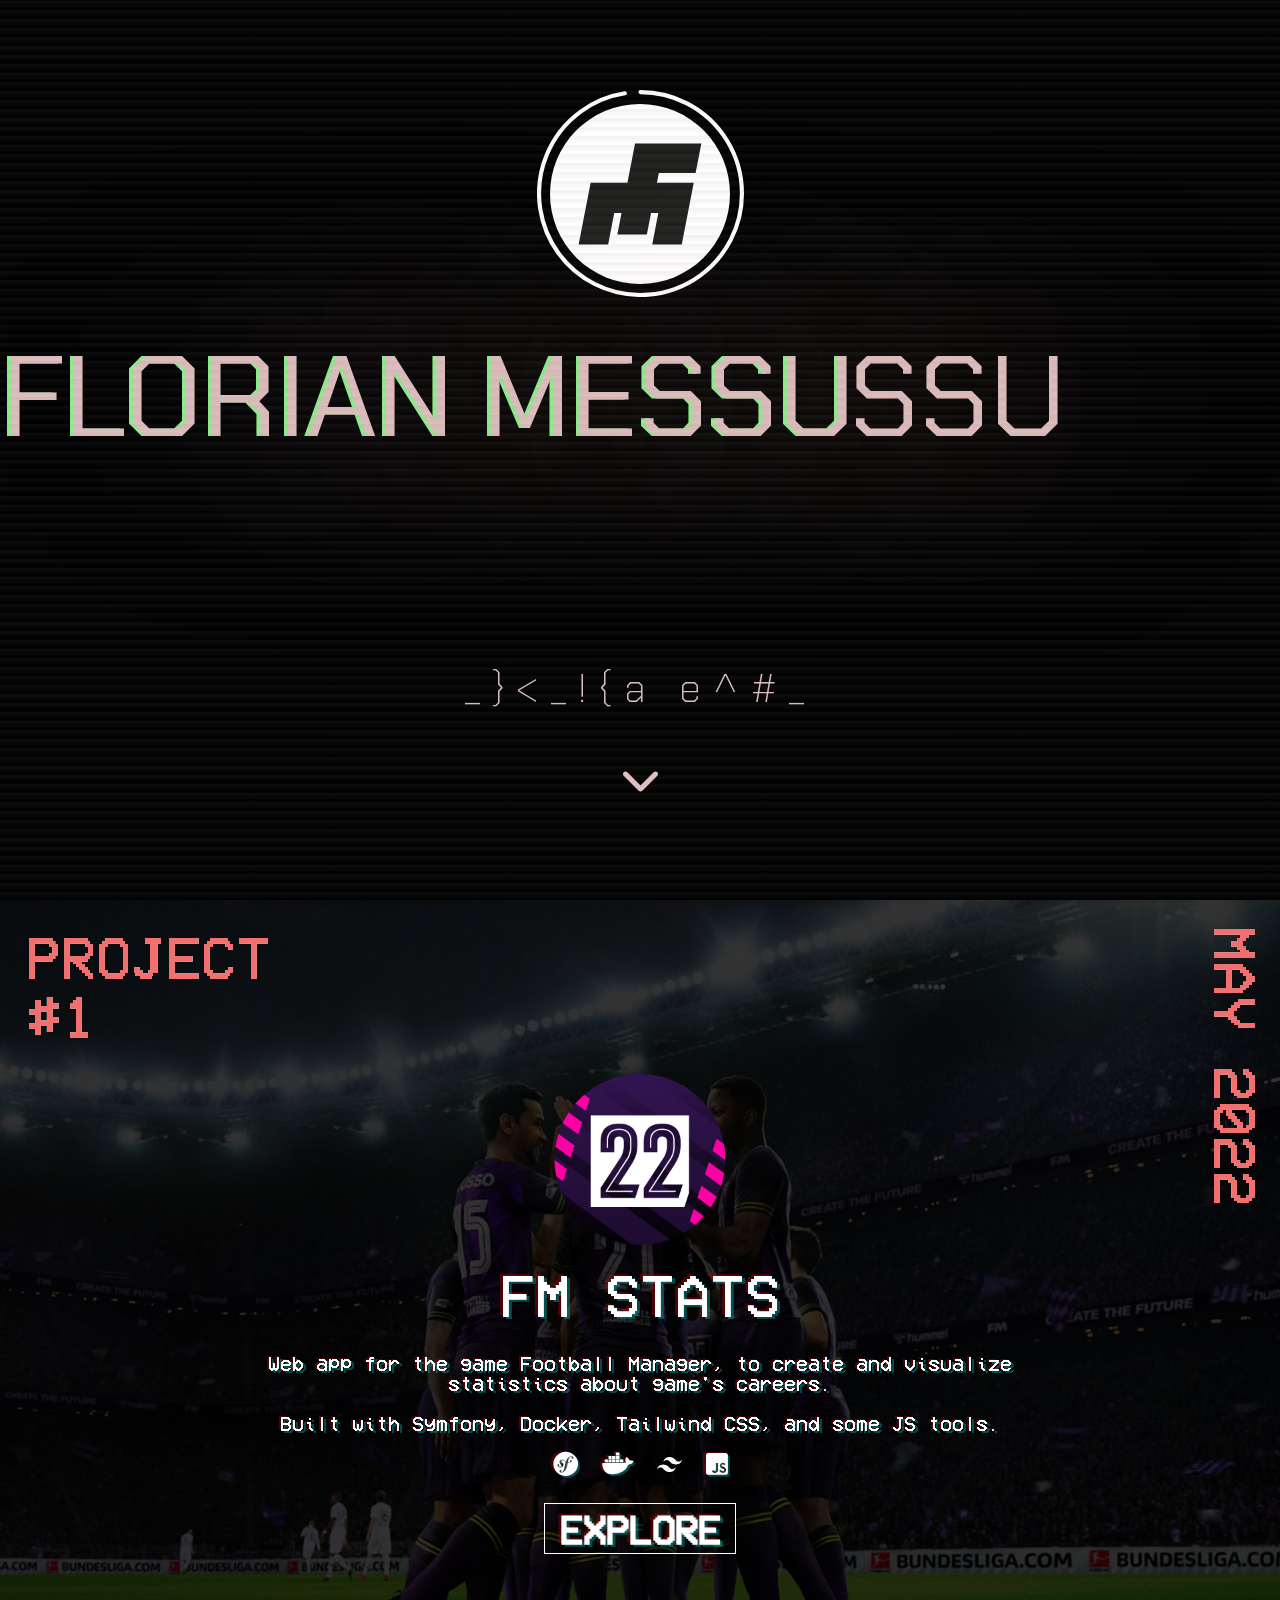
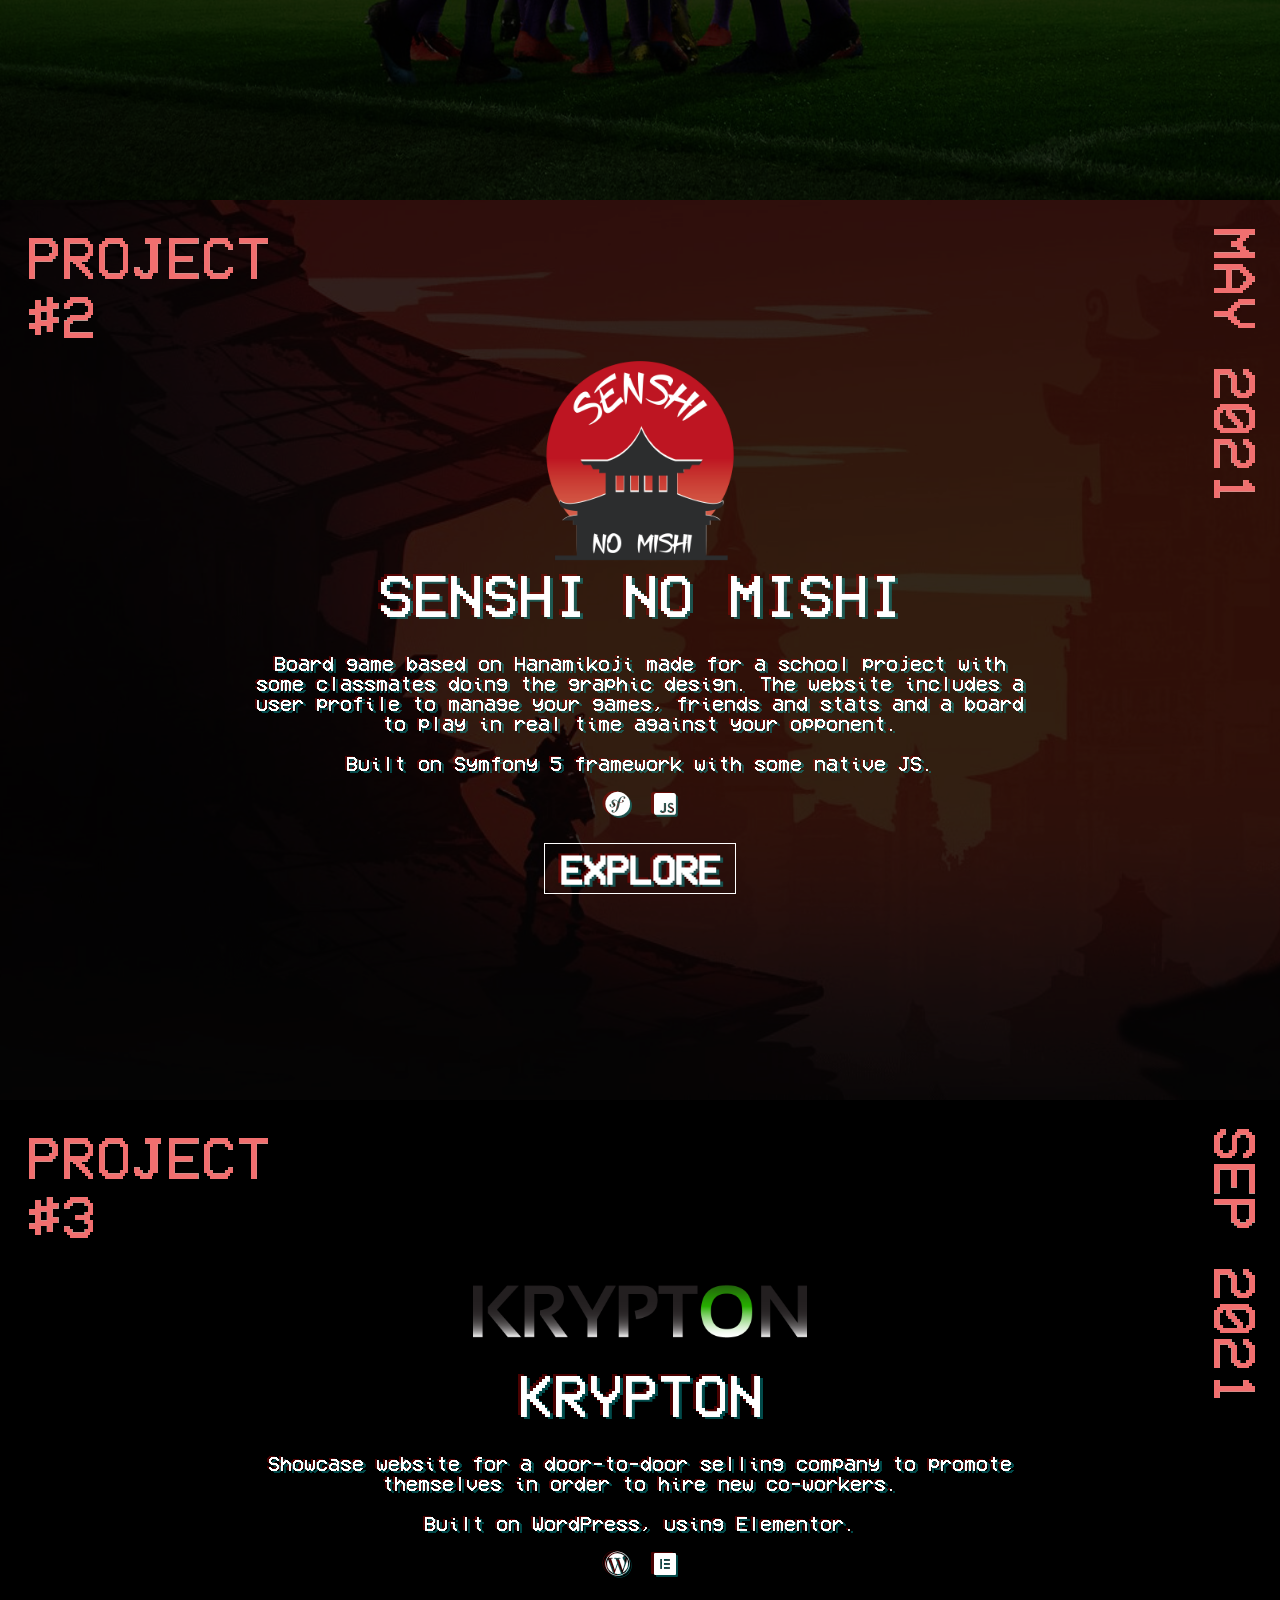
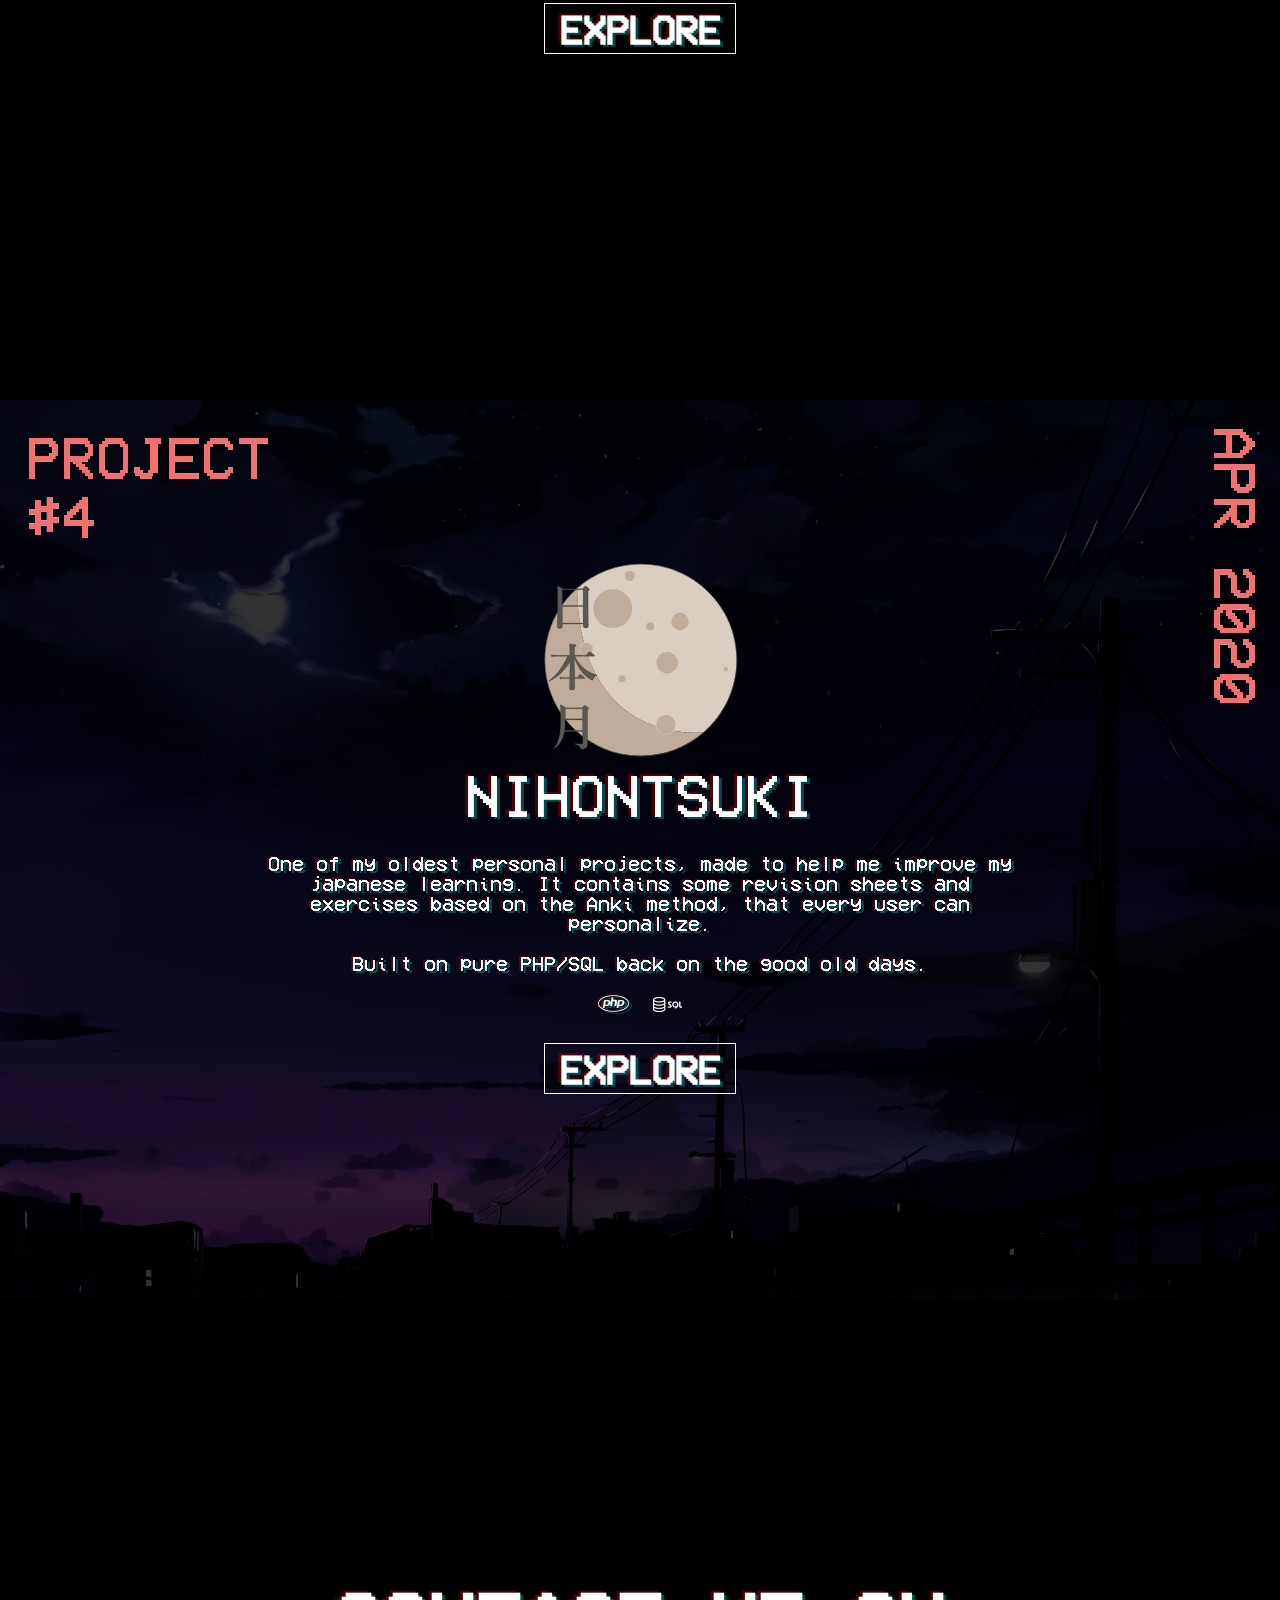
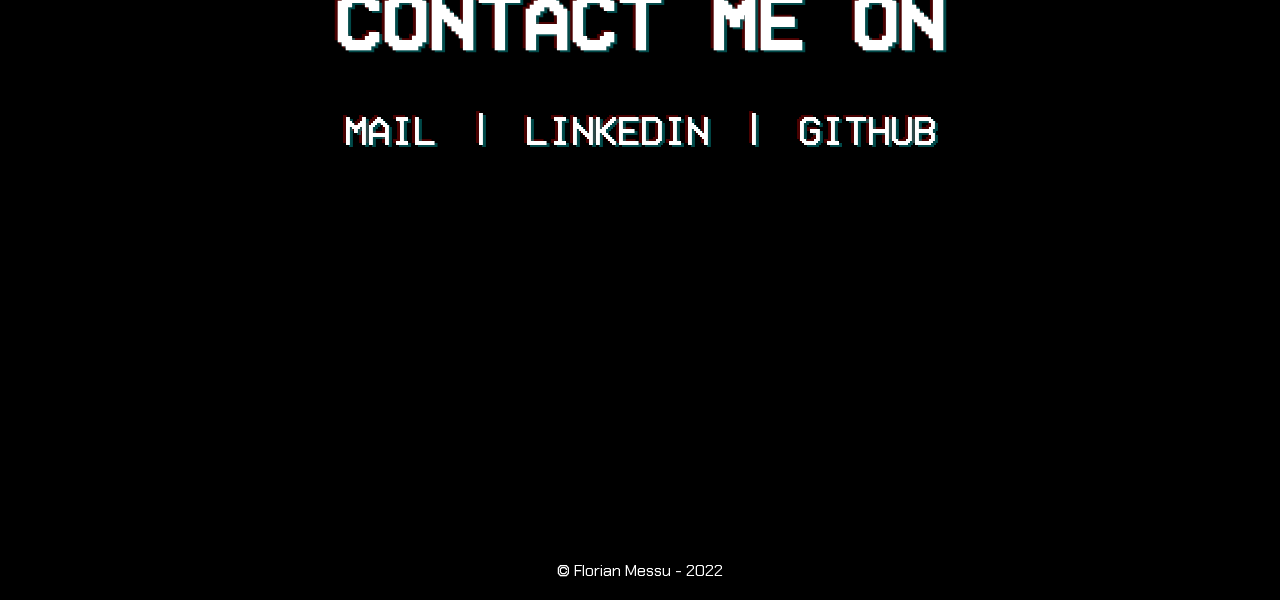
<file: index.html>
<!DOCTYPE html>
<html lang="en">
<head>
    <meta charset="UTF-8">
    <meta name="viewport" content="width=device-width, height=device-height, initial-scale=1, user-scalable=no">
    <title>Florian Messu - Full-Stack Developer</title>
    <link rel="icon" href="assets/favicon.svg">
    <link rel="stylesheet" href="css/style.css">
    <link rel="stylesheet" href="https://cdnjs.cloudflare.com/ajax/libs/font-awesome/6.0.0/css/all.min.css" integrity="sha512-9usAa10IRO0HhonpyAIVpjrylPvoDwiPUiKdWk5t3PyolY1cOd4DSE0Ga+ri4AuTroPR5aQvXU9xC6qOPnzFeg==" crossorigin="anonymous" referrerpolicy="no-referrer" />
</head>
<body>
    <section id="section1" class="scrollable-section">
        <div class="progress">
            <img src="assets/logo.svg" id="logo-load" alt="Logo Florian Messu">
        </div>
        <div class="glitch-container">
            <div class="glitch" data-text="FLORIAN MESSU">FLORIAN MESSU</div>
            <div class="glow">FLORIAN MESSU</div>
        </div>
        <p class="subtitle scramble-text"></p>
        <div class="scanlines"></div>
        <div class="scrollArrow" onclick="scrollSection(document.getElementById('section2'))"><i class="fas fa-chevron-down"></i></div>
    </section>
<!--    <section id="section2" class="venom-section project-section scrollable-section">-->
<!--        <div class="project-section-bg"></div>-->
<!--        <div class="project-section-content">-->
<!--            <div class="left-side">-->
<!--                <div class="glitch2">-->
<!--                    PROJECT<br>#1-->
<!--                </div>-->
<!--                <div class="glitch2">-->
<!--                    PROJECT<br>#1-->
<!--                </div>-->
<!--                <div class="glitch2">-->
<!--                    PROJECT<br>#1-->
<!--                </div>-->
<!--            </div>-->
<!--            <div class="right-side">-->
<!--                <div class="glitch2">-->
<!--                    MAY 2022-->
<!--                </div>-->
<!--                <div class="glitch2">-->
<!--                    MAY 2022-->
<!--                </div>-->
<!--                <div class="glitch2">-->
<!--                    MAY 2022-->
<!--                </div>-->
<!--            </div>-->
<!--            <div class="project-description">-->
<!--                <img src="assets/logo-venom.png" alt="Logo Venom" class="project-logo">-->
<!--                <div class="project-name">VENOM</div>-->
<!--                <div class="project-text">-->
<!--                    Internal platform for a door-to-door selling company to manage product sells, employees contracts, and many other features.<br><br>-->
<!--                    Built with Symfony, Docker, Tailwind CSS, and some JS tools.-->
<!--                    <div class="project-icons">-->
<!--                        <i class="fa-brands fa-symfony fa-lg"></i>&nbsp;-->
<!--                        <i class="fa-brands fa-docker fa-lg"></i>&nbsp;-->
<!--                        <img src="assets/tailwind-css-logo.png" height="15px" alt="Tailwind logo">&nbsp;-->
<!--                        <i class="fa-brands fa-js-square fa-lg"></i>-->
<!--                    </div>-->
<!--                </div>-->
<!--                <div class="project-link" onclick="window.open('soon.html')">EXPLORE</div>-->
<!--            </div>-->
<!--        </div>-->
<!--    </section>-->
    <section id="section2" class="fm-section project-section scrollable-section">
        <div class="project-section-bg"></div>
        <div class="project-section-content">
            <div class="left-side">
                <div class="glitch2">
                    PROJECT<br>#1
                </div>
                <div class="glitch2">
                    PROJECT<br>#1
                </div>
                <div class="glitch2">
                    PROJECT<br>#1
                </div>
            </div>
            <div class="right-side">
                <div class="glitch2">
                    MAY 2022
                </div>
                <div class="glitch2">
                    MAY 2022
                </div>
                <div class="glitch2">
                    MAY 2022
                </div>
            </div>
            <div class="project-description">
                <img src="assets/fm.png" alt="Logo FM" class="project-logo">
                <div class="project-name">FM STATS</div>
                <div class="project-text">
                    Web app for the game Football Manager, to create and visualize statistics about game's careers.<br><br>
                    Built with Symfony, Docker, Tailwind CSS, and some JS tools.
                    <div class="project-icons">
                        <i class="fa-brands fa-symfony fa-lg"></i>&nbsp;
                        <i class="fa-brands fa-docker fa-lg"></i>&nbsp;
                        <img src="assets/tailwind-css-logo.png" height="15px" alt="Tailwind logo">&nbsp;
                        <i class="fa-brands fa-js-square fa-lg"></i>
                    </div>
                </div>
                <div class="project-link" onclick="window.open('https://fm-stats.florianmessu.fr')">EXPLORE</div>
            </div>
        </div>
    </section>
    <section id="section3" class="senshinomishi-section project-section scrollable-section">
        <div class="project-section-bg"></div>
        <div class="project-section-content">
            <div class="left-side">
                <div class="glitch2">
                    PROJECT<br>#2
                </div>
                <div class="glitch2">
                    PROJECT<br>#2
                </div>
                <div class="glitch2">
                    PROJECT<br>#2
                </div>
            </div>
            <div class="right-side">
                <div class="glitch2">
                    MAY 2021
                </div>
                <div class="glitch2">
                    MAY 2021
                </div>
                <div class="glitch2">
                    MAY 2021
                </div>
            </div>
            <div class="project-description">
                <img src="assets/logo-senshinomishi.png" alt="Logo Senshi no Mishi" class="project-logo">
                <div class="project-name">SENSHI NO MISHI</div>
                <div class="project-text">
                    Board game based on Hanamikoji made for a school project with some classmates doing the graphic design.
                    The website includes a user profile to manage your games, friends and stats and a board to play in real time against your opponent.<br><br>
                    Built on Symfony 5 framework with some native JS.
                    <div class="project-icons">
                        <i class="fa-brands fa-symfony fa-lg"></i>&nbsp;
                        <i class="fa-brands fa-js-square fa-lg"></i>
                    </div>
                </div>
                <div class="project-link" onclick="window.open('/senshinomishi')">EXPLORE</div>
            </div>
        </div>
    </section>
    <section id="section4" class="krypton-section project-section scrollable-section">
        <div class="project-section-bg"></div>
        <div class="project-section-content">
            <div class="left-side">
                <div class="glitch2">
                    PROJECT<br>#3
                </div>
                <div class="glitch2">
                    PROJECT<br>#3
                </div>
                <div class="glitch2">
                    PROJECT<br>#3
                </div>
            </div>
            <div class="right-side">
                <div class="glitch2">
                    SEP 2021
                </div>
                <div class="glitch2">
                    SEP 2021
                </div>
                <div class="glitch2">
                    SEP 2021
                </div>
            </div>
            <div class="project-description">
                <img src="assets/logo-krypton.png" alt="Logo Krypton" class="project-logo-large">
                <div class="project-name">KRYPTON</div>
                <div class="project-text">
                    Showcase website for a door-to-door selling company to promote themselves in order to hire new co-workers.<br><br>
                    Built on WordPress, using Elementor.
                    <div class="project-icons">
                        <i class="fa-brands fa-wordpress fa-lg"></i>&nbsp;
                        <i class="fa-brands fa-elementor fa-lg"></i>
                    </div>
                </div>
                <div class="project-link" onclick="window.open('https://groupe-krypton.com')">EXPLORE</div>
            </div>
        </div>
    </section>
    <section id="section5" class="nihontsuki-section project-section scrollable-section">
        <div class="project-section-bg"></div>
        <div class="project-section-content">
            <div class="left-side">
                <div class="glitch2">
                    PROJECT<br>#4
                </div>
                <div class="glitch2">
                    PROJECT<br>#4
                </div>
                <div class="glitch2">
                    PROJECT<br>#4
                </div>
            </div>
            <div class="right-side">
                <div class="glitch2">
                    APR 2020
                </div>
                <div class="glitch2">
                    APR 2020
                </div>
                <div class="glitch2">
                    APR 2020
                </div>
            </div>
            <div class="project-description">
                <img src="assets/logo-nihontsuki.svg" alt="Logo NihonTsuki" class="project-logo">
                <div class="project-name">NIHONTSUKI</div>
                <div class="project-text">
                    One of my oldest personal projects, made to help me improve my japanese learning.
                    It contains some revision sheets and exercises based on the Anki method, that every user can personalize.<br><br>
                    Built on pure PHP/SQL back on the good old days.
                    <div class="project-icons">
                        <i class="fa-brands fa-php fa-lg"></i>&nbsp;
                        <img src="assets/logo-sql.png" alt="Logo SQL">
                    </div>
                </div>
                <div class="project-link" onclick="window.open('/nihontsuki')">EXPLORE</div>
            </div>
        </div>
    </section>
    <section id="section6" class="scrollable-section">
        <div class="contact-content">
            <h1>CONTACT ME ON</h1>
            <div class="contact-icons">
                <a href="mailto:florian.messu@gmail.com">MAIL</a><span class="contact-separator"> | </span>
                <a href="https://www.linkedin.com/in/florian-messu/" target="_blank">LINKEDIN</a><span class="contact-separator2"> | </span>
                <a href="https://github.com/flomess" target="_blank">GITHUB</a>
            </div>
        </div>
    </section>
    <footer>
        © Florian Messu - 2022
    </footer>
</body>
<script src="js/circle-progress.min.js"></script>
<script src="js/script.js"></script>
<script src="js/scramble-text.js"></script>
</html>
</file>
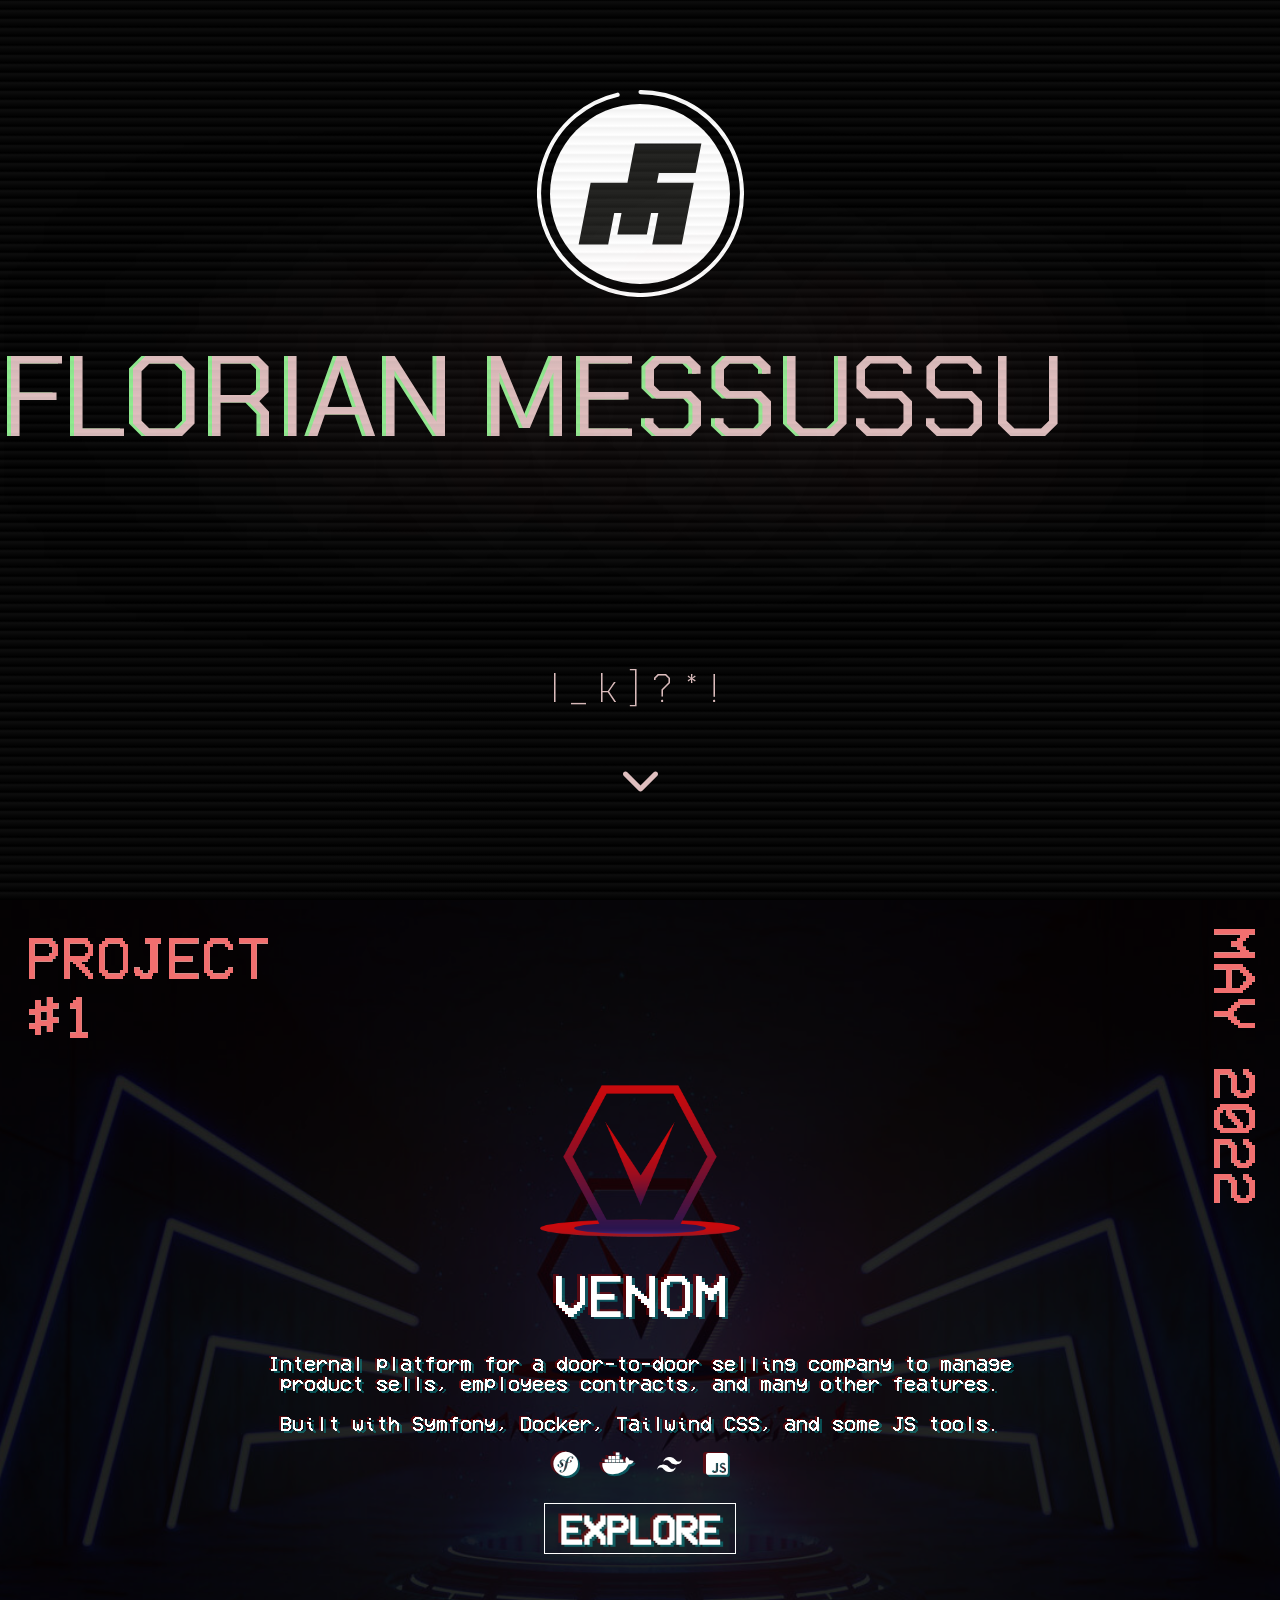
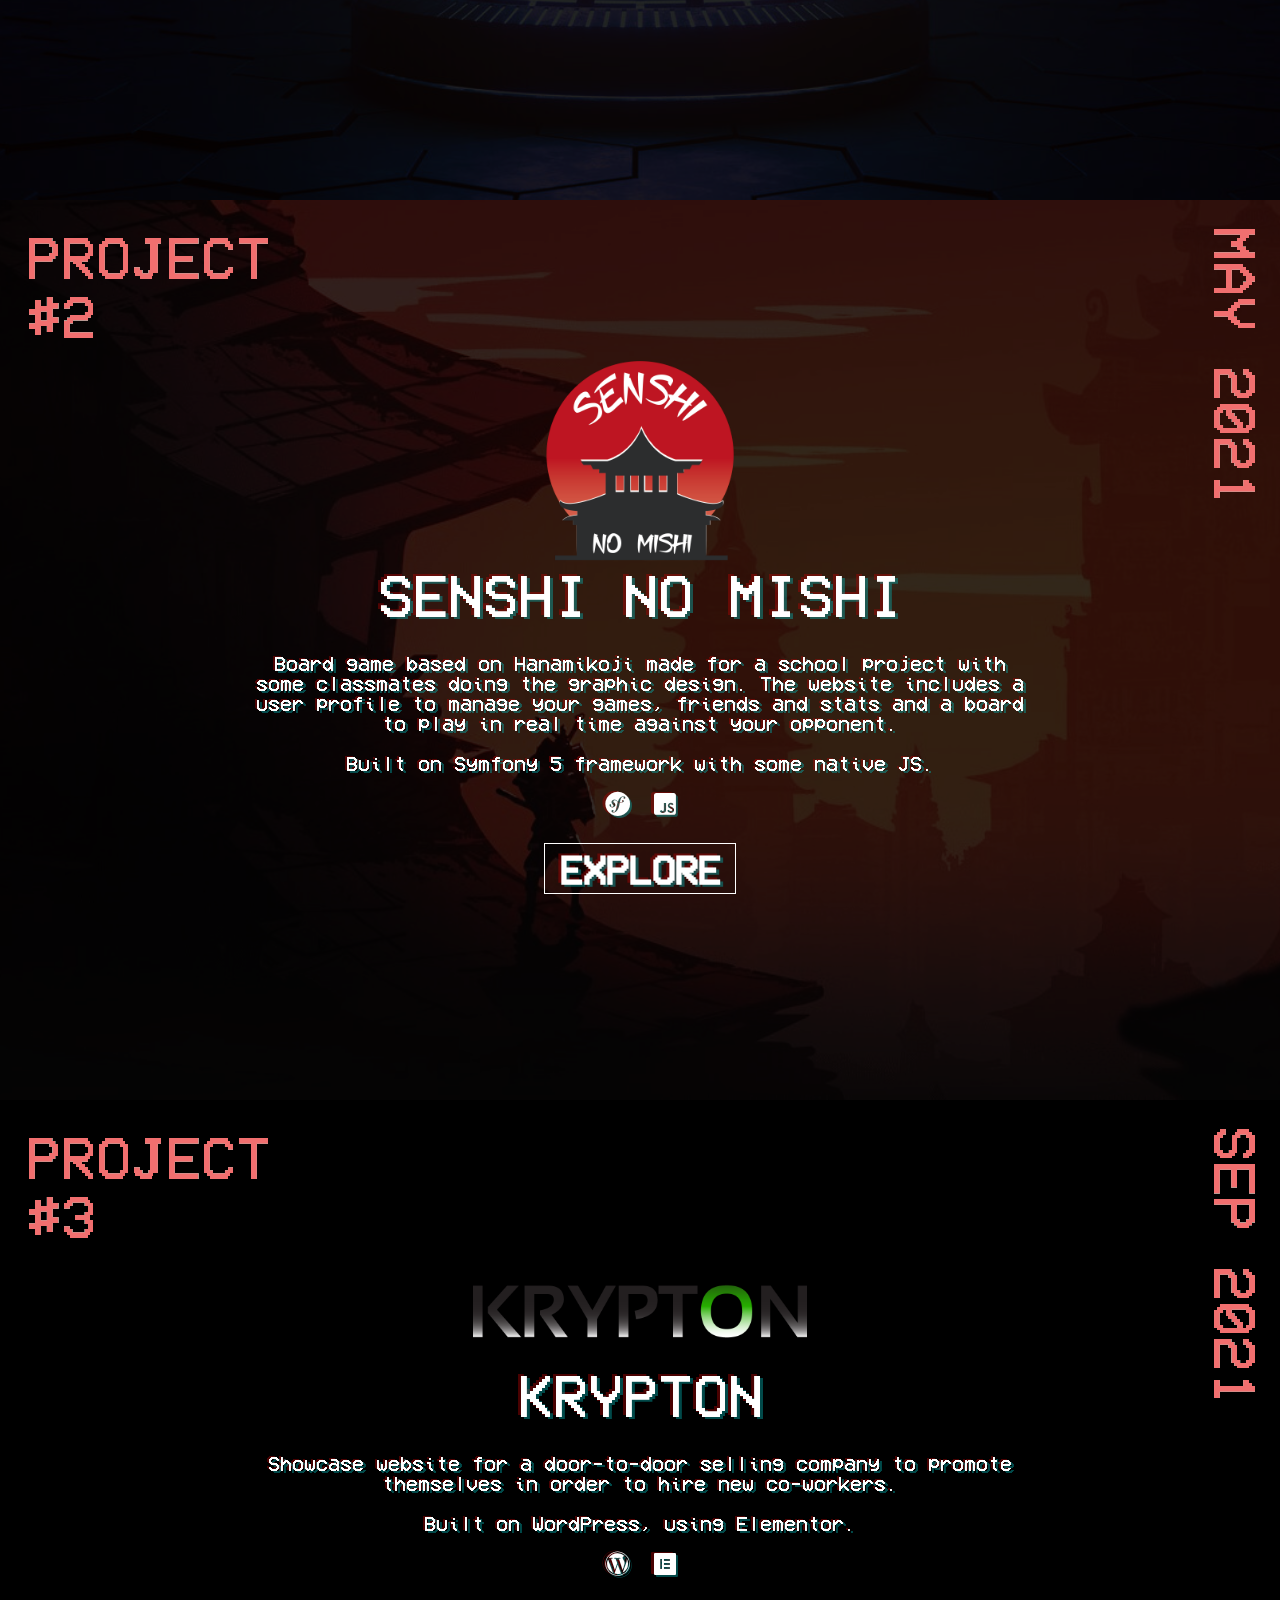
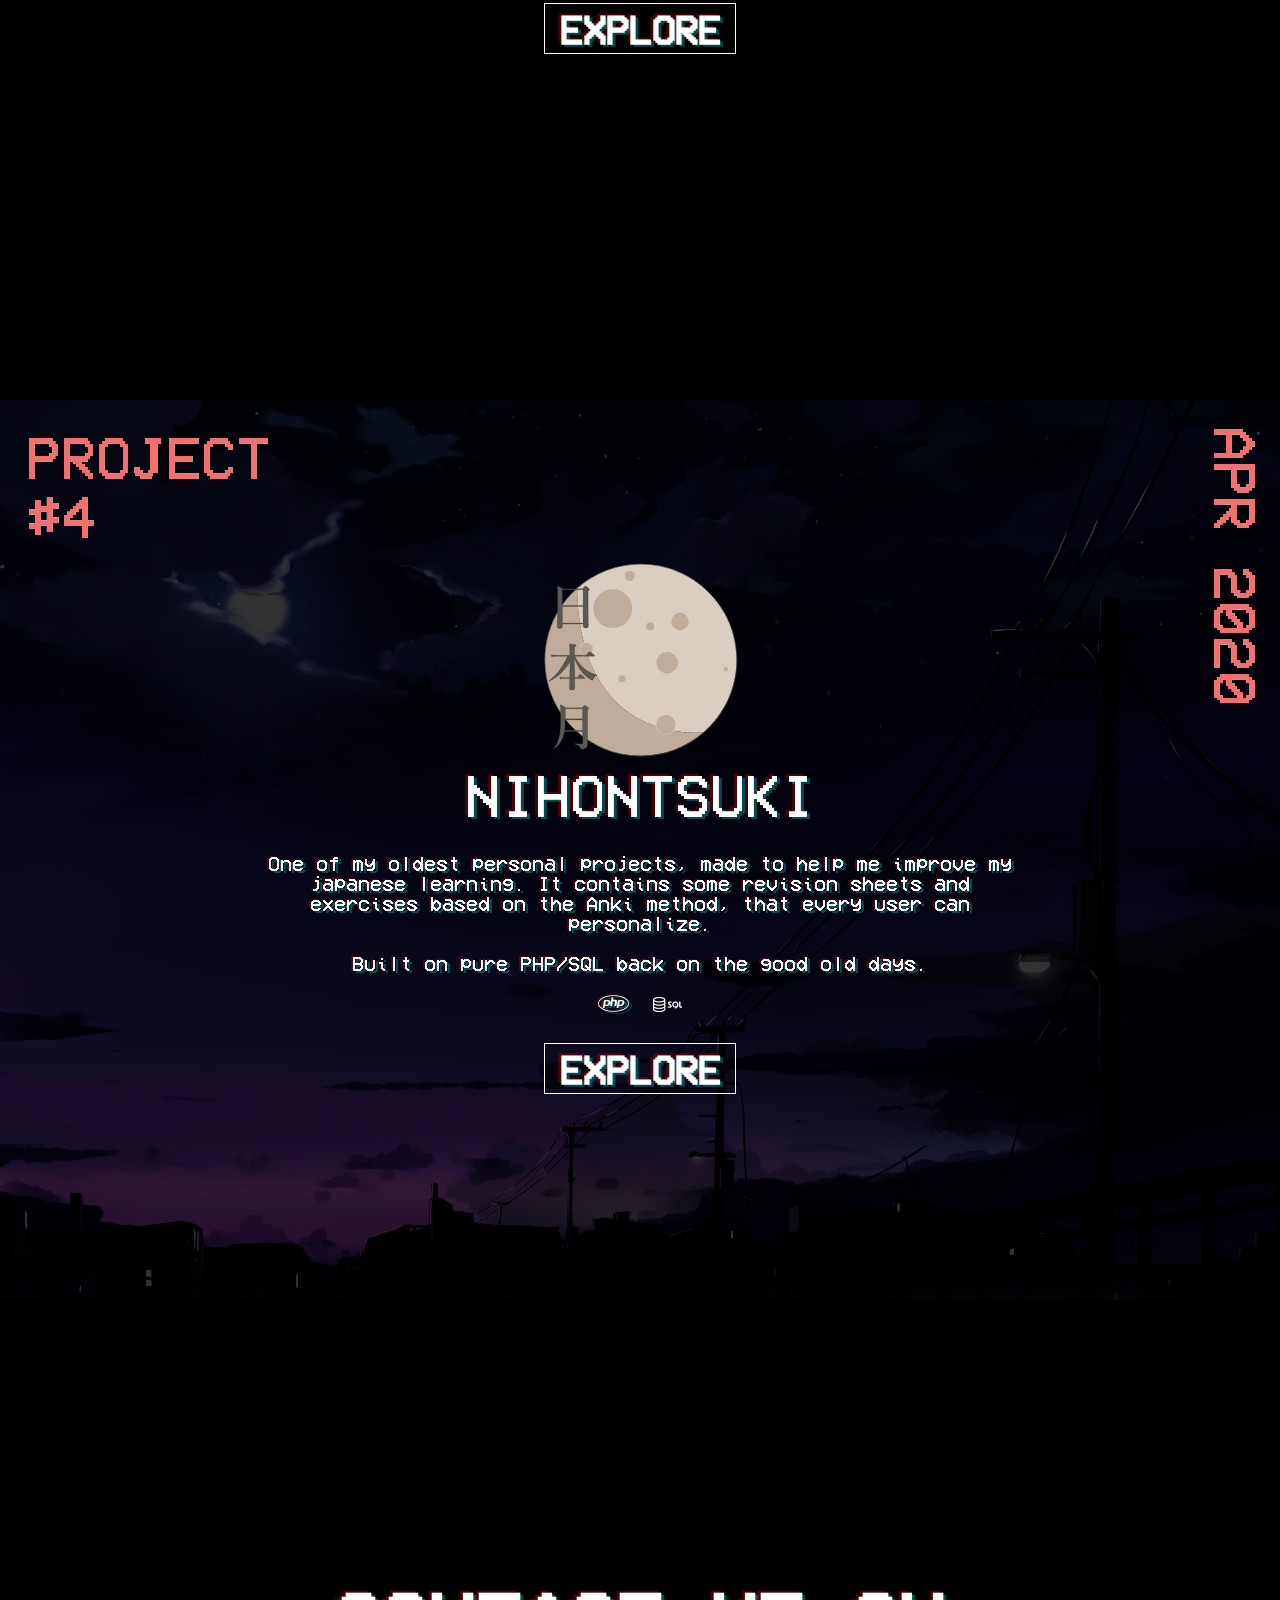
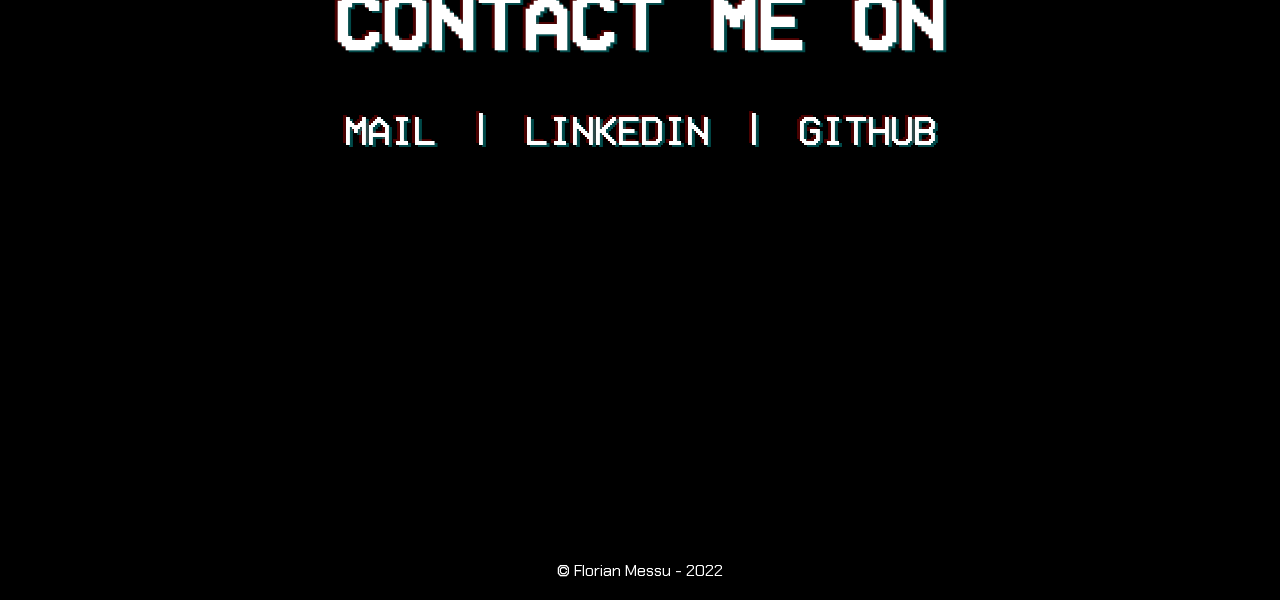
<file: app/index.html>
<!DOCTYPE html>
<html lang="en">
<head>
    <meta charset="UTF-8">
    <meta name="viewport" content="width=device-width, height=device-height, initial-scale=1, user-scalable=no">
    <title>Florian Messu - Full-Stack Developer</title>
    <link rel="icon" href="assets/favicon.svg">
    <link rel="stylesheet" href="css/style.css">
    <link rel="stylesheet" href="https://cdnjs.cloudflare.com/ajax/libs/font-awesome/6.0.0/css/all.min.css" integrity="sha512-9usAa10IRO0HhonpyAIVpjrylPvoDwiPUiKdWk5t3PyolY1cOd4DSE0Ga+ri4AuTroPR5aQvXU9xC6qOPnzFeg==" crossorigin="anonymous" referrerpolicy="no-referrer" />
</head>
<body>
    <section id="section1" class="scrollable-section">
        <div class="progress">
            <img src="assets/logo.svg" id="logo-load" alt="Logo Florian Messu">
        </div>
        <div class="glitch-container">
            <div class="glitch" data-text="FLORIAN MESSU">FLORIAN MESSU</div>
            <div class="glow">FLORIAN MESSU</div>
        </div>
        <p class="subtitle scramble-text"></p>
        <div class="scanlines"></div>
        <div class="scrollArrow" onclick="scrollSection(document.getElementById('section2'))"><i class="fas fa-chevron-down"></i></div>
    </section>
    <section id="section2" class="project-section scrollable-section">
        <div class="project-section-bg"></div>
        <div class="project-section-content">
            <div class="left-side">
                <div class="glitch2">
                    PROJECT<br>#1
                </div>
                <div class="glitch2">
                    PROJECT<br>#1
                </div>
                <div class="glitch2">
                    PROJECT<br>#1
                </div>
            </div>
            <div class="right-side">
                <div class="glitch2">
                    MAY 2022
                </div>
                <div class="glitch2">
                    MAY 2022
                </div>
                <div class="glitch2">
                    MAY 2022
                </div>
            </div>
            <div class="project-description">
                <img src="assets/logo-venom.png" alt="Logo Venom" class="project-logo">
                <div class="project-name">VENOM</div>
                <div class="project-text">
                    Internal platform for a door-to-door selling company to manage product sells, employees contracts, and many other features.<br><br>
                    Built with Symfony, Docker, Tailwind CSS, and some JS tools.
                    <div class="project-icons">
                        <i class="fa-brands fa-symfony fa-lg"></i>&nbsp;
                        <i class="fa-brands fa-docker fa-lg"></i>&nbsp;
                        <img src="assets/tailwind-css-logo.png" height="15px" alt="Tailwind logo">&nbsp;
                        <i class="fa-brands fa-js-square fa-lg"></i>
                    </div>
                </div>
                <div class="project-link" onclick="window.open('soon.html')">EXPLORE</div>
            </div>
        </div>
    </section>
    <section id="section3" class="project-section scrollable-section">
        <div class="project-section-bg"></div>
        <div class="project-section-content">
            <div class="left-side">
                <div class="glitch2">
                    PROJECT<br>#2
                </div>
                <div class="glitch2">
                    PROJECT<br>#2
                </div>
                <div class="glitch2">
                    PROJECT<br>#2
                </div>
            </div>
            <div class="right-side">
                <div class="glitch2">
                    MAY 2021
                </div>
                <div class="glitch2">
                    MAY 2021
                </div>
                <div class="glitch2">
                    MAY 2021
                </div>
            </div>
            <div class="project-description">
                <img src="assets/logo-senshinomishi.png" alt="Logo Senshi no Mishi" class="project-logo">
                <div class="project-name">SENSHI NO MISHI</div>
                <div class="project-text">
                    Board game based on Hanamikoji made for a school project with some classmates doing the graphic design.
                    The website includes a user profile to manage your games, friends and stats and a board to play in real time against your opponent.<br><br>
                    Built on Symfony 5 framework with some native JS.
                    <div class="project-icons">
                        <i class="fa-brands fa-symfony fa-lg"></i>&nbsp;
                        <i class="fa-brands fa-js-square fa-lg"></i>
                    </div>
                </div>
                <div class="project-link" onclick="window.open('/senshinomishi')">EXPLORE</div>
            </div>
        </div>
    </section>
    <section id="section4" class="project-section scrollable-section">
        <div class="project-section-bg"></div>
        <div class="project-section-content">
            <div class="left-side">
                <div class="glitch2">
                    PROJECT<br>#3
                </div>
                <div class="glitch2">
                    PROJECT<br>#3
                </div>
                <div class="glitch2">
                    PROJECT<br>#3
                </div>
            </div>
            <div class="right-side">
                <div class="glitch2">
                    SEP 2021
                </div>
                <div class="glitch2">
                    SEP 2021
                </div>
                <div class="glitch2">
                    SEP 2021
                </div>
            </div>
            <div class="project-description">
                <img src="assets/logo-krypton.png" alt="Logo Krypton" class="project-logo-large">
                <div class="project-name">KRYPTON</div>
                <div class="project-text">
                    Showcase website for a door-to-door selling company to promote themselves in order to hire new co-workers.<br><br>
                    Built on WordPress, using Elementor.
                    <div class="project-icons">
                        <i class="fa-brands fa-wordpress fa-lg"></i>&nbsp;
                        <i class="fa-brands fa-elementor fa-lg"></i>
                    </div>
                </div>
                <div class="project-link" onclick="window.open('https://groupe-krypton.com')">EXPLORE</div>
            </div>
        </div>
    </section>
    <section id="section5" class="project-section scrollable-section">
        <div class="project-section-bg"></div>
        <div class="project-section-content">
            <div class="left-side">
                <div class="glitch2">
                    PROJECT<br>#4
                </div>
                <div class="glitch2">
                    PROJECT<br>#4
                </div>
                <div class="glitch2">
                    PROJECT<br>#4
                </div>
            </div>
            <div class="right-side">
                <div class="glitch2">
                    APR 2020
                </div>
                <div class="glitch2">
                    APR 2020
                </div>
                <div class="glitch2">
                    APR 2020
                </div>
            </div>
            <div class="project-description">
                <img src="assets/logo-nihontsuki.svg" alt="Logo NihonTsuki" class="project-logo">
                <div class="project-name">NIHONTSUKI</div>
                <div class="project-text">
                    One of my oldest personal projects, made to help me improve my japanese learning.
                    It contains some revision sheets and exercises based on the Anki method, that every user can personalize.<br><br>
                    Built on pure PHP/SQL back on the good old days.
                    <div class="project-icons">
                        <i class="fa-brands fa-php fa-lg"></i>&nbsp;
                        <img src="assets/logo-sql.png" alt="Logo SQL">
                    </div>
                </div>
                <div class="project-link" onclick="window.open('/nihontsuki')">EXPLORE</div>
            </div>
        </div>
    </section>
    <section id="section6" class="scrollable-section">
        <div class="contact-content">
            <h1>CONTACT ME ON</h1>
            <div class="contact-icons">
                <a href="mailto:florian.messu@gmail.com">MAIL</a><span class="contact-separator"> | </span>
                <a href="https://www.linkedin.com/in/florian-messu/" target="_blank">LINKEDIN</a><span class="contact-separator2"> | </span>
                <a href="https://github.com/flomess" target="_blank">GITHUB</a>
            </div>
        </div>
    </section>
    <footer>
        © Florian Messu - 2022
    </footer>
</body>
<script src="js/circle-progress.min.js"></script>
<script src="js/script.js"></script>
<script src="js/scramble-text.js"></script>
</html>
</file>
<file: css/style.css>
@import url("https://fonts.googleapis.com/css2?family=Chakra+Petch&display=swap");
@font-face {
  font-family: "Real VHS Font";
  src: url("../assets/RealVhsFontRegular.ttf");
}
body {
  --glitchy-blue: rgba(2,183,182,0.4);
  --glitchy-red: rgba(183,2,2,0.4);
  --shadow-x-distance: 3px;
  --shadow-y-distance: 2px;
  margin: 0;
  width: 100vw;
  text-align: center;
  color: white;
  font-family: "Chakra Petch", sans-serif;
  background-color: black;
  overflow-x: hidden;
  box-sizing: border-box;
  -ms-overflow-style: none;
  scroll-behavior: smooth;
}
body section {
  height: 100vh;
}
body section .subtitle {
  font-weight: 100;
  font-size: 40px;
  color: #dfbfbf;
  letter-spacing: 0.3em;
  animation: glitch-2 3s 3.02s infinite;
}
@keyframes glitch-2 {
  1% {
    transform: rotateX(10deg) skewX(70deg);
  }
  2% {
    transform: rotateX(0deg) skewX(0deg);
  }
}
@keyframes glitch1 {
  0% {
    transform: none;
    opacity: 1;
  }
  7% {
    transform: skew(-0.5deg, -0.9deg);
    opacity: 0.75;
  }
  10% {
    transform: none;
    opacity: 1;
  }
  27% {
    transform: none;
    opacity: 1;
  }
  30% {
    transform: skew(0.8deg, -0.1deg);
    opacity: 0.75;
  }
  35% {
    transform: none;
    opacity: 1;
  }
  52% {
    transform: none;
    opacity: 1;
  }
  55% {
    transform: skew(-1deg, 0.2deg);
    opacity: 0.75;
  }
  50% {
    transform: none;
    opacity: 1;
  }
  72% {
    transform: none;
    opacity: 1;
  }
  75% {
    transform: skew(0.4deg, 1deg);
    opacity: 0.75;
  }
  80% {
    transform: none;
    opacity: 1;
  }
  100% {
    transform: none;
    opacity: 1;
  }
}
@keyframes glitch2 {
  0% {
    transform: none;
    opacity: 0.25;
  }
  7% {
    transform: translate(-2px, -3px);
    opacity: 0.5;
  }
  10% {
    transform: none;
    opacity: 0.25;
  }
  27% {
    transform: none;
    opacity: 0.25;
  }
  30% {
    transform: translate(-5px, -2px);
    opacity: 0.5;
  }
  35% {
    transform: none;
    opacity: 0.25;
  }
  52% {
    transform: none;
    opacity: 0.25;
  }
  55% {
    transform: translate(-5px, -1px);
    opacity: 0.5;
  }
  50% {
    transform: none;
    opacity: 0.25;
  }
  72% {
    transform: none;
    opacity: 0.25;
  }
  75% {
    transform: translate(-2px, -6px);
    opacity: 0.5;
  }
  80% {
    transform: none;
    opacity: 0.25;
  }
  100% {
    transform: none;
    opacity: 0.25;
  }
}
@keyframes glitch3 {
  0% {
    transform: none;
    opacity: 0.25;
  }
  7% {
    transform: translate(2px, 3px);
    opacity: 0.5;
  }
  10% {
    transform: none;
    opacity: 0.25;
  }
  27% {
    transform: none;
    opacity: 0.25;
  }
  30% {
    transform: translate(5px, 2px);
    opacity: 0.5;
  }
  35% {
    transform: none;
    opacity: 0.25;
  }
  52% {
    transform: none;
    opacity: 0.25;
  }
  55% {
    transform: translate(5px, 1px);
    opacity: 0.5;
  }
  50% {
    transform: none;
    opacity: 0.25;
  }
  72% {
    transform: none;
    opacity: 0.25;
  }
  75% {
    transform: translate(2px, 6px);
    opacity: 0.5;
  }
  80% {
    transform: none;
    opacity: 0.25;
  }
  100% {
    transform: none;
    opacity: 0.25;
  }
}
body section .contact-content {
  width: 60vw;
  margin: auto;
  padding-top: 25vh;
  text-align: center;
  font-family: "Real VHS Font";
  font-size: 40px;
  text-shadow: var(--shadow-x-distance) var(--shadow-y-distance) 0 var(--glitchy-blue), calc(var(--shadow-x-distance) * -1) calc(var(--shadow-y-distance) * -1) 0 var(--glitchy-red);
}
body section .contact-content h1 {
  animation: glitch-2 3s 3.02s infinite;
}
body section .contact-content .contact-icons a {
  --shadow-x-distance: 2px;
  --shadow-y-distance: 1px;
  margin: 10px;
  color: white;
  text-decoration: none;
  transition: all 0.3s ease-in-out;
}
body section .contact-content .contact-icons a i {
  font-size: 50px;
}
body section .contact-content .contact-icons a:hover {
  --shadow-x-distance: 5px;
  --shadow-y-distance: 4px;
  text-shadow: var(--shadow-x-distance) var(--shadow-y-distance) 0 var(--glitchy-blue), calc(var(--shadow-x-distance) * -1) calc(var(--shadow-y-distance) * -1) 0 var(--glitchy-red);
}
body footer {
  bottom: 0;
  margin-top: -40px;
}
body .scanlines {
  overflow: hidden;
  mix-blend-mode: difference;
}
body .scanlines::before {
  content: "";
  position: absolute;
  width: 100vw;
  height: 100vh;
  top: 0;
  left: 0;
  background: repeating-linear-gradient(to bottom, transparent 0%, rgba(255, 255, 255, 0.05) 0.2%, transparent 1%);
  animation: fudge 7s ease-in-out alternate infinite;
}
body .scanlines-2::before {
  top: 100vh;
}
body .scanlines-3::before {
  top: 200vh;
}
@keyframes fudge {
  from {
    transform: translate(0px, 0px);
  }
  to {
    transform: translate(0px, 2%);
  }
}
body #section1 {
  color: #dfbfbf;
}
body #section1 .progress {
  padding-top: 10vh;
}
body #section1 .circle-progress-value {
  stroke-width: 2px;
  stroke: white;
  stroke-linecap: round;
}
body #section1 .circle-progress-circle {
  stroke-width: 0;
}
body #section1 .circle-progress {
  width: 23vh;
  height: 23vh;
  background-image: url("../assets/logo.svg");
  background-size: 20vh;
  background-repeat: no-repeat;
  background-position: center;
}
body #section1 .circle-progress-text {
  display: none;
}
body #section1 #logo-load {
  padding-top: 25px;
  max-width: 20vh;
}
body #section1 .glitch-container {
  position: absolute;
  display: flex;
  justify-content: center;
  width: 100vw;
  padding-top: 20px;
}
body #section1 .glitch-container .glitch, body #section1 .glitch-container .glow {
  font-size: 9vw;
  white-space: nowrap;
  animation: glitch 4s 4s infinite;
}
body #section1 .glitch-container .glitch::after, body #section1 .glitch-container .glow::after {
  content: attr(data-text);
  position: absolute;
  left: 2px;
  text-shadow: -0.3vw 0 lightgreen;
  background: black;
  overflow: hidden;
  animation: glitch 4s 4s infinite;
}
body #section1 .glow {
  text-shadow: 0 0 1000px #dfbfbf;
  color: transparent;
  position: absolute;
}
@keyframes glitch {
  1% {
    transform: rotateX(10deg) skewX(90deg);
  }
  2% {
    transform: rotateX(0deg) skewX(0deg);
  }
}
body #section1 .scrollArrow {
  position: absolute;
  width: 100vw;
  cursor: pointer;
  font-size: 40px;
  animation: floating 3s ease-in-out infinite;
}
@keyframes floating {
  0% {
    transform: translate(0, 0px);
  }
  50% {
    transform: translate(0, 15px);
  }
  100% {
    transform: translate(0, 0px);
  }
}
body #section1 p {
  margin-top: 30vh;
}
body .project-section {
  font-family: "Real VHS Font";
  font-size: 60px;
}
body .project-section .project-section-content {
  position: relative;
  padding: 2%;
}
body .project-section .project-section-content .left-side {
  float: left;
  text-align: left;
}
body .project-section .project-section-content .glitch2 {
  position: absolute;
  color: #fff;
  animation: glitch1 2.5s infinite;
}
body .project-section .project-section-content .glitch2:nth-child(2) {
  color: #67f3da;
  animation: glitch2 2.5s infinite;
}
body .project-section .project-section-content .glitch2:nth-child(3) {
  color: #f16f6f;
  animation: glitch3 2.5s infinite;
}
body .project-section .project-section-content .right-side {
  right: 1%;
  position: absolute;
  writing-mode: vertical-rl;
  height: 100vh;
}
body .project-section .project-section-content .project-description {
  width: 60vw;
  margin: auto;
  margin-top: 15vh;
  text-align: center;
}
body .project-section .project-section-content .project-description .project-logo {
  max-width: 200px;
}
body .project-section .project-section-content .project-description .project-logo-large {
  max-height: 100px;
}
body .project-section .project-section-content .project-description .project-name {
  text-shadow: var(--shadow-x-distance) var(--shadow-y-distance) 0 var(--glitchy-blue), calc(var(--shadow-x-distance) * -1) calc(var(--shadow-y-distance) * -1) 0 var(--glitchy-red);
  animation: glitch-2 3s 3.02s infinite;
}
body .project-section .project-section-content .project-description .project-text {
  --shadow-x-distance: 2.5px;
  --shadow-y-distance: 1.5px;
  text-shadow: var(--shadow-x-distance) var(--shadow-y-distance) 0 var(--glitchy-blue), calc(var(--shadow-x-distance) * -1) calc(var(--shadow-y-distance) * -1) 0 var(--glitchy-red);
  font-size: 20px;
  margin-top: 30px;
}
body .project-section .project-section-content .project-description .project-text .project-icons {
  margin-top: 20px;
}
body .project-section .project-section-content .project-description .project-link {
  cursor: pointer;
  border: 1px solid #fff;
  padding: 5px;
  font-size: 40px;
  width: 180px;
  margin: auto;
  margin-top: 30px;
  font-weight: bold;
  transition: ease-in 0.3s;
  text-shadow: var(--shadow-x-distance) var(--shadow-y-distance) 0 var(--glitchy-blue), calc(var(--shadow-x-distance) * -1) calc(var(--shadow-y-distance) * -1) 0 var(--glitchy-red);
}
body .project-section .project-section-content .project-description .project-link:hover {
  background-color: #fff;
  color: black;
  mix-blend-mode: screen;
}
body .project-section-bg {
  position: absolute;
  width: 100%;
  height: 100vh;
  background-size: cover;
  background-repeat: no-repeat;
  background-position-x: center;
  filter: brightness(0.2);
}
body .project-section-bg:before {
  content: "";
  position: absolute;
  left: 0;
  width: 100%;
  height: 100%;
  background-size: cover;
  background-repeat: no-repeat;
  background-position-x: center;
  opacity: 0.5;
  mix-blend-mode: hard-light;
  animation: bg-glitch2 10s linear infinite;
}
body .project-section:hover > .project-section-bg:before {
  animation: bg-glitch1 1s linear infinite;
}
body .venom-section .project-section-bg {
  background-image: url("../assets/bg-venom.jpg");
}
body .venom-section .project-section-bg:before {
  background-image: url("../assets/bg-venom.jpg");
}
body .fm-section .project-section-bg {
  background-image: url("../assets/bg-fm.jpg");
}
body .fm-section .project-section-bg:before {
  background-image: url("../assets/bg-fm.jpg");
}
body .senshinomishi-section .project-section-bg {
  background-image: url("../assets/bg-senshinomishi.jpg");
}
body .senshinomishi-section .project-section-bg:before {
  background-image: url("../assets/bg-senshinomishi.jpg");
}
body .krypton-section .project-section-bg {
  background-image: url("https://groupe-krypton.com/wp-content/uploads/2021/11/pexels-pixabay-414807-scaled.jpg");
}
body .krypton-section .project-section-bg:before {
  background-image: url("https://groupe-krypton.com/wp-content/uploads/2021/11/pexels-pixabay-414807-scaled.jpg");
}
body .nihontsuki-section .project-section-bg {
  background-image: url("../assets/bg-nihontsuki.png");
}
body .nihontsuki-section .project-section-bg:before {
  background-image: url("../assets/bg-nihontsuki.png");
}
@keyframes bg-glitch1 {
  0% {
    background-position: center 0;
    filter: hue-rotate(0deg);
  }
  10% {
    background-position: 5px 0;
  }
  20% {
    background-position: -5px 0;
  }
  30% {
    background-position: 15px 0;
  }
  40% {
    background-position: -5px 0;
  }
  50% {
    background-position: -25px 0;
  }
  60% {
    background-position: -50px 0;
  }
  70% {
    background-position: center -20px;
  }
  80% {
    background-position: -60px -20px;
  }
  90% {
    background-position: -100px -20px;
  }
  100% {
    background-position: center 0;
    filter: hue-rotate(360deg);
  }
}
@keyframes bg-glitch2 {
  0% {
    background-position: center 0;
    filter: hue-rotate(0deg);
  }
  10% {
    background-position: 15px 0;
  }
  15% {
    background-position: -15px 0;
  }
  20% {
    filter: hue-rotate(360deg);
  }
  25% {
    background-position: center 0;
    filter: hue-rotate(0deg);
  }
  100% {
    background-position: center 0;
    filter: hue-rotate(0deg);
  }
}
@media screen and (max-width: 900px) {
  body .project-section .project-section-content .project-description {
    width: 95%;
    margin-top: 5vh;
  }
  body .project-section .project-section-content .right-side {
    display: none;
  }
  body .project-section:hover > .project-section-bg:before {
    animation: none;
  }
  body section .contact-content .contact-icons .contact-separator2 {
    display: none;
  }
}
@media screen and (max-width: 650px) {
  body .project-section .project-section-content .left-side {
    display: none;
  }
  body section .contact-content .contact-icons .contact-separator {
    display: none;
  }
}
@media screen and (max-width: 480px) {
  body #section1 .subtitle {
    font-size: 30px;
    padding-left: 10%;
    padding-right: 10%;
  }
}
@media screen and (max-width: 330px) {
  body #section1 .subtitle {
    font-size: 25px;
  }
}
@media screen and (max-height: 1100px) and (min-width: 900px) and (max-width: 1400px) {
  body #section1 p {
    margin-top: 40vh;
  }
}
@media screen and (max-height: 800px) and (min-width: 900px) {
  body #section1 p {
    margin-top: 30vh;
  }
}
@media screen and (max-height: 700px) {
  body #section1 .subtitle {
    font-size: 30px;
    padding-left: 10%;
    padding-right: 10%;
  }
  body .project-section .project-section-content .project-description {
    width: 95%;
    margin-top: 5vh;
  }
}
@media screen and (max-height: 700px) and (max-width: 580px) {
  body .project-section .project-section-content .project-description .project-logo {
    max-width: 150px;
  }
  body .project-section .project-section-content .project-description .project-logo-large {
    max-width: 300px;
  }
  body .project-section .project-section-content .project-description .project-name {
    font-size: 30px;
  }
  body .project-section .project-section-content .project-description .project-link {
    font-size: 30px;
  }
  body .project-section .project-section-content .left-side {
    display: none;
  }
  body section .contact-content {
    padding-top: 10vh;
    font-size: 30px;
  }
}
@media screen and (max-height: 650px) and (max-width: 330px) {
  body #section1 p {
    margin-top: 20vh;
  }
}
@media screen and (max-height: 500px) {
  body .project-section .project-section-content .project-description .project-logo {
    max-width: 120px;
  }
  body .project-section .project-section-content .project-description .project-logo-large {
    max-width: 250px;
  }
  body .project-section .project-section-content .project-description .project-text {
    font-size: 15px;
  }
  body .project-section .project-section-content .project-description .project-link {
    font-size: 20px;
  }
}

::-webkit-scrollbar {
  display: none;
}

/*# sourceMappingURL=style.css.map */
</file>
<file: app/css/style.css>
@import url("https://fonts.googleapis.com/css2?family=Chakra+Petch&display=swap");
@font-face {
  font-family: "Real VHS Font";
  src: url("../assets/RealVhsFontRegular.ttf");
}
body {
  --glitchy-blue: rgba(2,183,182,0.4);
  --glitchy-red: rgba(183,2,2,0.4);
  --shadow-x-distance: 3px;
  --shadow-y-distance: 2px;
  margin: 0;
  width: 100vw;
  text-align: center;
  color: white;
  font-family: "Chakra Petch", sans-serif;
  background-color: black;
  overflow-x: hidden;
  box-sizing: border-box;
  -ms-overflow-style: none;
  scroll-behavior: smooth;
}
body section {
  height: 100vh;
}
body section .subtitle {
  font-weight: 100;
  font-size: 40px;
  color: #dfbfbf;
  letter-spacing: 0.3em;
  animation: glitch-2 3s 3.02s infinite;
}
@keyframes glitch-2 {
  1% {
    transform: rotateX(10deg) skewX(70deg);
  }
  2% {
    transform: rotateX(0deg) skewX(0deg);
  }
}
@keyframes glitch1 {
  0% {
    transform: none;
    opacity: 1;
  }
  7% {
    transform: skew(-0.5deg, -0.9deg);
    opacity: 0.75;
  }
  10% {
    transform: none;
    opacity: 1;
  }
  27% {
    transform: none;
    opacity: 1;
  }
  30% {
    transform: skew(0.8deg, -0.1deg);
    opacity: 0.75;
  }
  35% {
    transform: none;
    opacity: 1;
  }
  52% {
    transform: none;
    opacity: 1;
  }
  55% {
    transform: skew(-1deg, 0.2deg);
    opacity: 0.75;
  }
  50% {
    transform: none;
    opacity: 1;
  }
  72% {
    transform: none;
    opacity: 1;
  }
  75% {
    transform: skew(0.4deg, 1deg);
    opacity: 0.75;
  }
  80% {
    transform: none;
    opacity: 1;
  }
  100% {
    transform: none;
    opacity: 1;
  }
}
@keyframes glitch2 {
  0% {
    transform: none;
    opacity: 0.25;
  }
  7% {
    transform: translate(-2px, -3px);
    opacity: 0.5;
  }
  10% {
    transform: none;
    opacity: 0.25;
  }
  27% {
    transform: none;
    opacity: 0.25;
  }
  30% {
    transform: translate(-5px, -2px);
    opacity: 0.5;
  }
  35% {
    transform: none;
    opacity: 0.25;
  }
  52% {
    transform: none;
    opacity: 0.25;
  }
  55% {
    transform: translate(-5px, -1px);
    opacity: 0.5;
  }
  50% {
    transform: none;
    opacity: 0.25;
  }
  72% {
    transform: none;
    opacity: 0.25;
  }
  75% {
    transform: translate(-2px, -6px);
    opacity: 0.5;
  }
  80% {
    transform: none;
    opacity: 0.25;
  }
  100% {
    transform: none;
    opacity: 0.25;
  }
}
@keyframes glitch3 {
  0% {
    transform: none;
    opacity: 0.25;
  }
  7% {
    transform: translate(2px, 3px);
    opacity: 0.5;
  }
  10% {
    transform: none;
    opacity: 0.25;
  }
  27% {
    transform: none;
    opacity: 0.25;
  }
  30% {
    transform: translate(5px, 2px);
    opacity: 0.5;
  }
  35% {
    transform: none;
    opacity: 0.25;
  }
  52% {
    transform: none;
    opacity: 0.25;
  }
  55% {
    transform: translate(5px, 1px);
    opacity: 0.5;
  }
  50% {
    transform: none;
    opacity: 0.25;
  }
  72% {
    transform: none;
    opacity: 0.25;
  }
  75% {
    transform: translate(2px, 6px);
    opacity: 0.5;
  }
  80% {
    transform: none;
    opacity: 0.25;
  }
  100% {
    transform: none;
    opacity: 0.25;
  }
}
body section .contact-content {
  width: 60vw;
  margin: auto;
  padding-top: 25vh;
  text-align: center;
  font-family: "Real VHS Font";
  font-size: 40px;
  text-shadow: var(--shadow-x-distance) var(--shadow-y-distance) 0 var(--glitchy-blue), calc(var(--shadow-x-distance) * -1) calc(var(--shadow-y-distance) * -1) 0 var(--glitchy-red);
}
body section .contact-content h1 {
  animation: glitch-2 3s 3.02s infinite;
}
body section .contact-content .contact-icons a {
  --shadow-x-distance: 2px;
  --shadow-y-distance: 1px;
  margin: 10px;
  color: white;
  text-decoration: none;
  transition: all 0.3s ease-in-out;
}
body section .contact-content .contact-icons a i {
  font-size: 50px;
}
body section .contact-content .contact-icons a:hover {
  --shadow-x-distance: 5px;
  --shadow-y-distance: 4px;
  text-shadow: var(--shadow-x-distance) var(--shadow-y-distance) 0 var(--glitchy-blue), calc(var(--shadow-x-distance) * -1) calc(var(--shadow-y-distance) * -1) 0 var(--glitchy-red);
}
body footer {
  bottom: 0;
  margin-top: -40px;
}
body .scanlines {
  overflow: hidden;
  mix-blend-mode: difference;
}
body .scanlines::before {
  content: "";
  position: absolute;
  width: 100vw;
  height: 100vh;
  top: 0;
  left: 0;
  background: repeating-linear-gradient(to bottom, transparent 0%, rgba(255, 255, 255, 0.05) 0.2%, transparent 1%);
  animation: fudge 7s ease-in-out alternate infinite;
}
body .scanlines-2::before {
  top: 100vh;
}
body .scanlines-3::before {
  top: 200vh;
}
@keyframes fudge {
  from {
    transform: translate(0px, 0px);
  }
  to {
    transform: translate(0px, 2%);
  }
}
body #section1 {
  color: #dfbfbf;
}
body #section1 .progress {
  padding-top: 10vh;
}
body #section1 .circle-progress-value {
  stroke-width: 2px;
  stroke: white;
  stroke-linecap: round;
}
body #section1 .circle-progress-circle {
  stroke-width: 0;
}
body #section1 .circle-progress {
  width: 23vh;
  height: 23vh;
  background-image: url("../assets/logo.svg");
  background-size: 20vh;
  background-repeat: no-repeat;
  background-position: center;
}
body #section1 .circle-progress-text {
  display: none;
}
body #section1 #logo-load {
  padding-top: 25px;
  max-width: 20vh;
}
body #section1 .glitch-container {
  position: absolute;
  display: flex;
  justify-content: center;
  width: 100vw;
  padding-top: 20px;
}
body #section1 .glitch-container .glitch, body #section1 .glitch-container .glow {
  font-size: 9vw;
  white-space: nowrap;
  animation: glitch 4s 4s infinite;
}
body #section1 .glitch-container .glitch::after, body #section1 .glitch-container .glow::after {
  content: attr(data-text);
  position: absolute;
  left: 2px;
  text-shadow: -0.3vw 0 lightgreen;
  background: black;
  overflow: hidden;
  animation: glitch 4s 4s infinite;
}
body #section1 .glow {
  text-shadow: 0 0 1000px #dfbfbf;
  color: transparent;
  position: absolute;
}
@keyframes glitch {
  1% {
    transform: rotateX(10deg) skewX(90deg);
  }
  2% {
    transform: rotateX(0deg) skewX(0deg);
  }
}
body #section1 .scrollArrow {
  position: absolute;
  width: 100vw;
  cursor: pointer;
  font-size: 40px;
  animation: floating 3s ease-in-out infinite;
}
@keyframes floating {
  0% {
    transform: translate(0, 0px);
  }
  50% {
    transform: translate(0, 15px);
  }
  100% {
    transform: translate(0, 0px);
  }
}
body #section1 p {
  margin-top: 30vh;
}
body .project-section {
  font-family: "Real VHS Font";
  font-size: 60px;
}
body .project-section .project-section-content {
  position: relative;
  padding: 2%;
}
body .project-section .project-section-content .left-side {
  float: left;
  text-align: left;
}
body .project-section .project-section-content .glitch2 {
  position: absolute;
  color: #fff;
  animation: glitch1 2.5s infinite;
}
body .project-section .project-section-content .glitch2:nth-child(2) {
  color: #67f3da;
  animation: glitch2 2.5s infinite;
}
body .project-section .project-section-content .glitch2:nth-child(3) {
  color: #f16f6f;
  animation: glitch3 2.5s infinite;
}
body .project-section .project-section-content .right-side {
  right: 1%;
  position: absolute;
  writing-mode: vertical-rl;
  height: 100vh;
}
body .project-section .project-section-content .project-description {
  width: 60vw;
  margin: auto;
  margin-top: 15vh;
  text-align: center;
}
body .project-section .project-section-content .project-description .project-logo {
  max-width: 200px;
}
body .project-section .project-section-content .project-description .project-logo-large {
  max-height: 100px;
}
body .project-section .project-section-content .project-description .project-name {
  text-shadow: var(--shadow-x-distance) var(--shadow-y-distance) 0 var(--glitchy-blue), calc(var(--shadow-x-distance) * -1) calc(var(--shadow-y-distance) * -1) 0 var(--glitchy-red);
  animation: glitch-2 3s 3.02s infinite;
}
body .project-section .project-section-content .project-description .project-text {
  --shadow-x-distance: 2.5px;
  --shadow-y-distance: 1.5px;
  text-shadow: var(--shadow-x-distance) var(--shadow-y-distance) 0 var(--glitchy-blue), calc(var(--shadow-x-distance) * -1) calc(var(--shadow-y-distance) * -1) 0 var(--glitchy-red);
  font-size: 20px;
  margin-top: 30px;
}
body .project-section .project-section-content .project-description .project-text .project-icons {
  margin-top: 20px;
}
body .project-section .project-section-content .project-description .project-link {
  cursor: pointer;
  border: 1px solid #fff;
  padding: 5px;
  font-size: 40px;
  width: 180px;
  margin: auto;
  margin-top: 30px;
  font-weight: bold;
  transition: ease-in 0.3s;
  text-shadow: var(--shadow-x-distance) var(--shadow-y-distance) 0 var(--glitchy-blue), calc(var(--shadow-x-distance) * -1) calc(var(--shadow-y-distance) * -1) 0 var(--glitchy-red);
}
body .project-section .project-section-content .project-description .project-link:hover {
  background-color: #fff;
  color: black;
  mix-blend-mode: screen;
}
body .project-section-bg {
  position: absolute;
  width: 100%;
  height: 100vh;
  background-size: cover;
  background-repeat: no-repeat;
  background-position-x: center;
  filter: brightness(0.2);
}
body .project-section-bg:before {
  content: "";
  position: absolute;
  left: 0;
  width: 100%;
  height: 100%;
  background-size: cover;
  background-repeat: no-repeat;
  background-position-x: center;
  opacity: 0.5;
  mix-blend-mode: hard-light;
  animation: bg-glitch2 10s linear infinite;
}
body .project-section:hover > .project-section-bg:before {
  animation: bg-glitch1 1s linear infinite;
}
body #section2 .project-section-bg {
  background-image: url("../assets/bg-venom.jpg");
}
body #section2 .project-section-bg:before {
  background-image: url("../assets/bg-venom.jpg");
}
body #section3 .project-section-bg {
  background-image: url("../assets/bg-senshinomishi.jpg");
}
body #section3 .project-section-bg:before {
  background-image: url("../assets/bg-senshinomishi.jpg");
}
body #section4 .project-section-bg {
  background-image: url("https://groupe-krypton.com/wp-content/uploads/2021/11/pexels-pixabay-414807-scaled.jpg");
}
body #section4 .project-section-bg:before {
  background-image: url("https://groupe-krypton.com/wp-content/uploads/2021/11/pexels-pixabay-414807-scaled.jpg");
}
body #section5 .project-section-bg {
  background-image: url("../assets/bg-nihontsuki.png");
}
body #section5 .project-section-bg:before {
  background-image: url("../assets/bg-nihontsuki.png");
}
@keyframes bg-glitch1 {
  0% {
    background-position: center 0;
    filter: hue-rotate(0deg);
  }
  10% {
    background-position: 5px 0;
  }
  20% {
    background-position: -5px 0;
  }
  30% {
    background-position: 15px 0;
  }
  40% {
    background-position: -5px 0;
  }
  50% {
    background-position: -25px 0;
  }
  60% {
    background-position: -50px 0;
  }
  70% {
    background-position: center -20px;
  }
  80% {
    background-position: -60px -20px;
  }
  90% {
    background-position: -100px -20px;
  }
  100% {
    background-position: center 0;
    filter: hue-rotate(360deg);
  }
}
@keyframes bg-glitch2 {
  0% {
    background-position: center 0;
    filter: hue-rotate(0deg);
  }
  10% {
    background-position: 15px 0;
  }
  15% {
    background-position: -15px 0;
  }
  20% {
    filter: hue-rotate(360deg);
  }
  25% {
    background-position: center 0;
    filter: hue-rotate(0deg);
  }
  100% {
    background-position: center 0;
    filter: hue-rotate(0deg);
  }
}
@media screen and (max-width: 900px) {
  body .project-section .project-section-content .project-description {
    width: 95%;
    margin-top: 5vh;
  }
  body .project-section .project-section-content .right-side {
    display: none;
  }
  body .project-section:hover > .project-section-bg:before {
    animation: none;
  }
  body section .contact-content .contact-icons .contact-separator2 {
    display: none;
  }
}
@media screen and (max-width: 650px) {
  body .project-section .project-section-content .left-side {
    display: none;
  }
  body section .contact-content .contact-icons .contact-separator {
    display: none;
  }
}
@media screen and (max-width: 480px) {
  body #section1 .subtitle {
    font-size: 30px;
    padding-left: 10%;
    padding-right: 10%;
  }
}
@media screen and (max-width: 330px) {
  body #section1 .subtitle {
    font-size: 25px;
  }
}
@media screen and (max-height: 1100px) and (min-width: 900px) and (max-width: 1400px) {
  body #section1 p {
    margin-top: 40vh;
  }
}
@media screen and (max-height: 800px) and (min-width: 900px) {
  body #section1 p {
    margin-top: 30vh;
  }
}
@media screen and (max-height: 700px) {
  body #section1 .subtitle {
    font-size: 30px;
    padding-left: 10%;
    padding-right: 10%;
  }
  body .project-section .project-section-content .project-description {
    width: 95%;
    margin-top: 5vh;
  }
}
@media screen and (max-height: 700px) and (max-width: 580px) {
  body .project-section .project-section-content .project-description .project-logo {
    max-width: 150px;
  }
  body .project-section .project-section-content .project-description .project-logo-large {
    max-width: 300px;
  }
  body .project-section .project-section-content .project-description .project-name {
    font-size: 30px;
  }
  body .project-section .project-section-content .project-description .project-link {
    font-size: 30px;
  }
  body .project-section .project-section-content .left-side {
    display: none;
  }
  body section .contact-content {
    padding-top: 10vh;
    font-size: 30px;
  }
}
@media screen and (max-height: 650px) and (max-width: 330px) {
  body #section1 p {
    margin-top: 20vh;
  }
}
@media screen and (max-height: 500px) {
  body .project-section .project-section-content .project-description .project-logo {
    max-width: 120px;
  }
  body .project-section .project-section-content .project-description .project-logo-large {
    max-width: 250px;
  }
  body .project-section .project-section-content .project-description .project-text {
    font-size: 15px;
  }
  body .project-section .project-section-content .project-description .project-link {
    font-size: 20px;
  }
}

::-webkit-scrollbar {
  display: none;
}

/*# sourceMappingURL=style.css.map */
</file>
